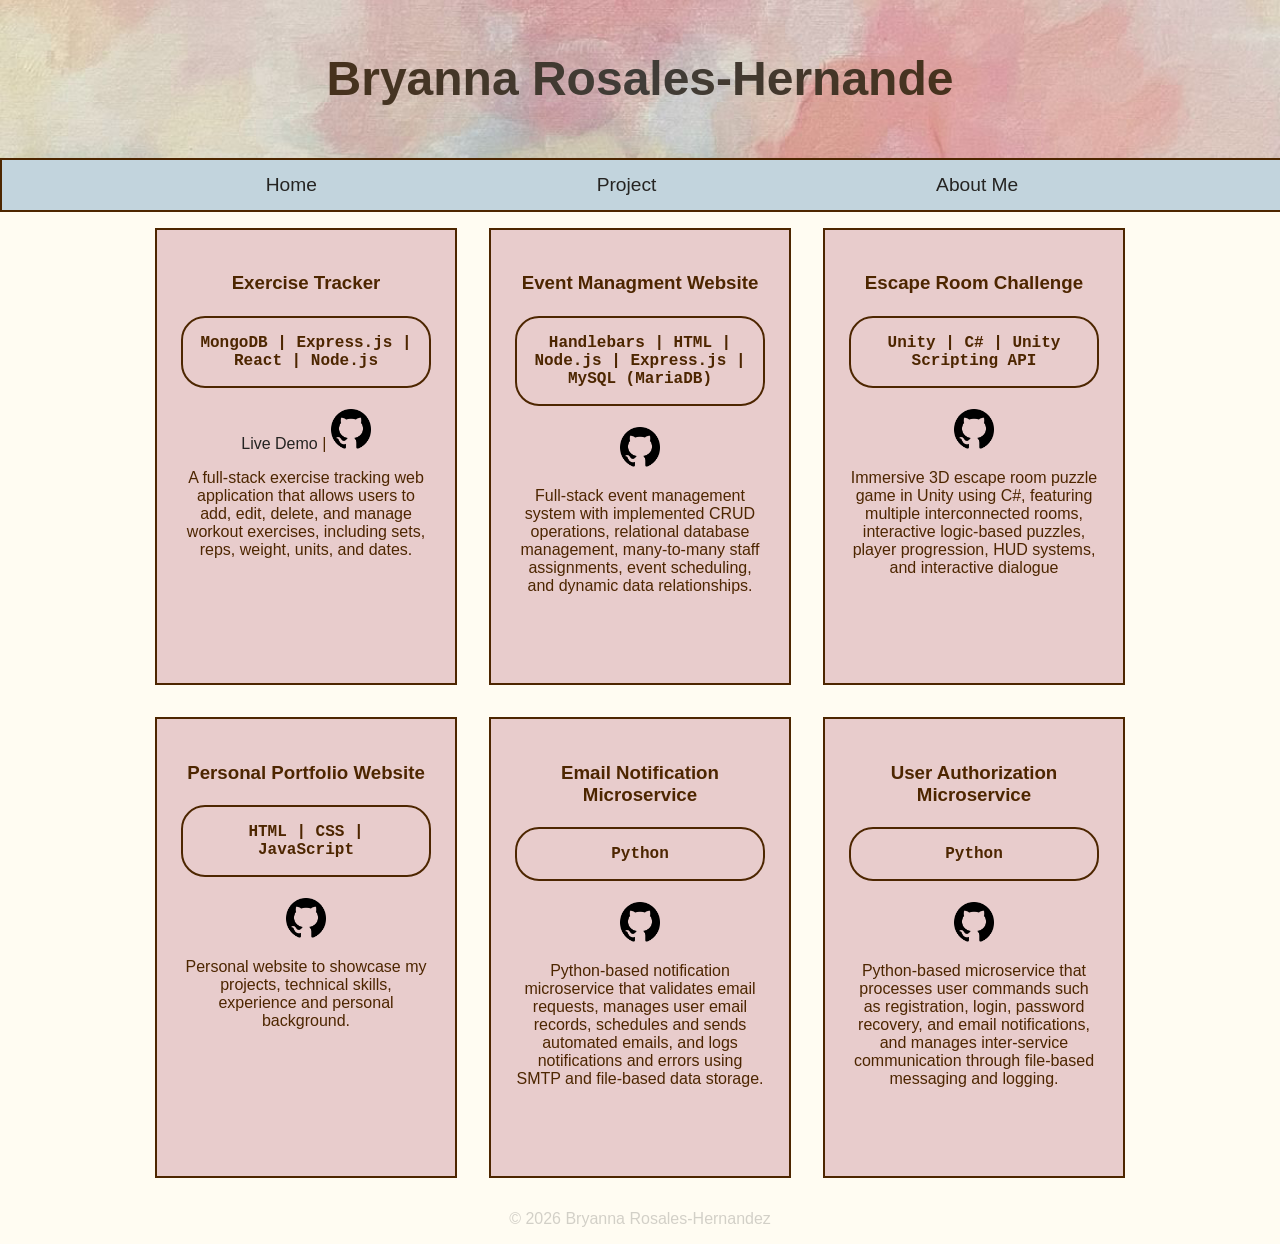
<file: pages/projects.html>
<!DOCTYPE html>
<html lang="en">
    <head>
        <meta charset="utf-8" />
        <meta name="viewport" content="width=device-width">
        <title>Bryanna Rosales | Portfolio</title>
        <link href="../styles/global.css" rel="stylesheet" type="text/css" />
    </head>

    <body>
        <header>
            <web-header></web-header>
        </header>

        <nav>
            <a href="../index.html">Home</a>
            <a href="projects.html">Project</a>
            <a href="aboutme.html">About Me</a>
        </nav>

        <div class="container">
            <!-- ----------------------- TEMPLATE
        <div class="item">
            <web-project
                name = " "
                stack = " "
                liveLink: " "
                githubLink = 
                detail = " " 
            ></web-project>
        </div>
        -----------------------  -->
            <!-- -- MERN STACK -->
            <div class="item">
                <web-project
                    name="Exercise Tracker "
                    stack="MongoDB | Express.js |  React | Node.js"
                    liveLink=https://exercise-tracker-frontend-nfou.onrender.com/
                    githubLink=https://github.com/pythonbean222/exercise-tracker
                    detail = "A full-stack exercise tracking web application that allows users to add, edit, delete, and manage workout exercises, including sets, reps, weight, units, and dates."></web-project>
            </div>

            <!-- EVENT MANAGEMENT WEBSITE -->
            <div class="item">
                <web-project
                    name="Event Managment Website"
                    stack="Handlebars | HTML | Node.js | Express.js | MySQL (MariaDB)"
                    githubLink=https://github.com/pythonbean222/CS340proj
                    detail="Full-stack event management system with implemented CRUD operations, relational database management, many-to-many staff assignments, event scheduling, and dynamic data relationships."></web-project>
            </div>

            <!-- CAPSTONE PROJECT -->
            <div class="item">
                <web-project
                    name="Escape Room Challenge"
                    stack="Unity | C# | Unity Scripting API"
                    githubLink=https://github.com/pythonbean222/CS467CapstoneProject
                    detail="Immersive 3D escape room puzzle game in Unity using C#, featuring multiple interconnected rooms, interactive logic-based puzzles, player progression, HUD systems, and interactive dialogue"></web-project>
            </div>

            <!-- PERSONAL PORTFOLIO -->
            <div class="item">
                <web-project
                    name="Personal Portfolio Website"
                    stack="HTML | CSS | JavaScript"
                    githubLink=https://github.com/pythonbean222/Portfolio
                    detail="Personal website to showcase my projects, technical skills, experience and personal background."></web-project>
            </div>

            <!-- NOTIFICATION MICROSERVICE -->
            <div class="item">
                <web-project
                    name="Email Notification Microservice"
                    stack="Python"
                    githubLink=https://github.com/pythonbean222/CS361-Notification-Microservice
                    detail="Python-based notification microservice that validates email requests, manages user email records, schedules and sends automated emails, and logs notifications and errors using SMTP and file-based data storage."></web-project>
            </div>

            <!-- USER AUTH MICROSERVICE -->
            <div class="item">
                <web-project
                    name="User Authorization Microservice"
                    stack="Python"
                    githubLink=https://github.com/pythonbean222/CS361-UserAuth-Microservice
                    detail="Python-based microservice that processes user commands such as registration, login, password recovery, and email notifications, and manages inter-service communication through file-based messaging and logging."></web-project>
            </div>
        </div>

        <footer>
            <p>&copy; 2026 Bryanna Rosales-Hernandez</p>
        </footer>

        <script src="../js-components/header.js"></script>
        <script src="../js-components/project.js"></script>
    </body>
</html>
</file>
<file: styles/global.css>
:root {
    --background-color: #fffcf2;
    --blue-background-color: #c2d4dd;
    --pink-background-color: #e8cccc;
    --primary-text: #252422;
    --secondary-text: #4d2600;
    --pink-text: #b86161;
}

header {
    background-image: url(../srcs/Index-Images/Header.png);
    background-position: center;
    background-repeat: no-repeat;
    background-size: cover;
    padding: 1.2rem;
    margin: 0;
}

body {
    margin: 0 auto;
    background-color: var(--background-color);
    font-family: 'Segoe UI', Tahoma, Geneva, Verdana, sans-serif;
    text-align: center;
    color: var(--secondary-text);
}

div p {
    padding-bottom: 1rem;
}

nav {
    background-color: var(--blue-background-color);
    border: 2px solid #4d2600;
    font-size: 1.2rem;
    display: flex;
    align-items: center;
    margin: auto;
    justify-content: space-evenly;
    width: 100%;
}

nav a {
    padding: 14px 16px;
    color: var(--primary-text);
}

nav a:hover {
    color: var(--pink-text);
    transform: scale(1.1);
}

a {
    color: var(--primary-text);
    text-decoration: none;
    transition: transform 0.2s ease;
}

a:hover {
    transform: scale(1.1);
    transition: transform .2s;
    color: var(--pink-text);
}

.center {
    background-color: var(--pink-background-color);
    border: 2px solid #4d2600;
    padding: 2rem;
    margin: 0 auto;
    width: fit-content;
    margin-top: 2rem;
    margin-bottom: 2rem;

    display: flex;
    align-items: center;
    justify-content: space-evenly;
    gap: 40px;
}

.space {
    display: flex;
    gap: 40px;
    margin: 0 auto;
    justify-content: center;
}

.name {
    font-size: 3rem;
    font-weight: 600;
    background-image: radial-gradient(circle, #403d39, #4d2600);
    color: transparent;
    background-clip: text;
}

footer p {
    font-size: 1rem;
    color: var(--primary-text);
    opacity: 0.2;
}

.container {
    display: flex;
    flex-wrap: wrap;
    justify-content: center;
}

.item {
    flex: 0 0 250px;
    background-color: var(--pink-background-color);
    border: 2px solid #4d2600;
    margin: 1rem;
    padding: 1.5rem;
}

.stack {
    font-family: "Lucida Console", "Courier New", monospace;
    border: 2px solid #4d2600;
    border-radius: 1.5rem;
    padding: 1rem;
}

.github:hover {
    transform: rotate(20deg);
}

/* ----------- ABOUT ME STYLING ----------- */
/*
 * sources: https://freefrontend.com/css-card-layouts/ 
*/

.about-item {
    display: flex;
    flex: 0 0 350px;
    flex-direction: column;
    padding: 2rem;
    background: #f8f3e8;
    box-shadow: 0 0 40px rgba(0, 0, 0, 0.4), 0 0 40px rgba(0, 0, 0, 0.4);
    border-radius: 3px;
    margin: 2rem;
}

.about-stack{
    display: flex;
    flex-wrap: wrap;
    align-items: center;
    justify-content: flex-center;
    flex: 0 0 250px;
    flex-direction: row;
}

#cards{
    display: flex;
    flex-wrap: wrap;
    flex-direction: row;
    justify-content: center;
    align-items: center;
    gap:1rem;
}

#card:hover {
    transform: scale(1.1);
    transition: transform .2s;
}

/* ----------- IMAGES ----------- */
#about-header{
    background-image: url(../srcs/about-page-imgs/header.png);
    background-position: center;
    background-repeat: no-repeat;
    background-size: cover;
}

#about-page-img{
    background-image: url(../srcs/about-page-imgs/about-bg.jpg);
    background-position: center;
    background-repeat: no-repeat;
    background-size: cover;
}

#about-summary-img{
    background-image: url(../srcs/about-page-imgs/notebook.jpg);
    background-position: center;
    background-repeat: no-repeat;
    background-size: cover;
}

#about-card-img{
    background-image: url(../srcs/about-page-imgs/noteStars.jpg);
    background-position: center;
    background-repeat: no-repeat;
    background-size: cover;
}

.sticky-note{
    background-position: center;
    background-repeat: no-repeat;
    background-size: cover;
}
/* ----------- IMAGES END ----------- */
</file>
